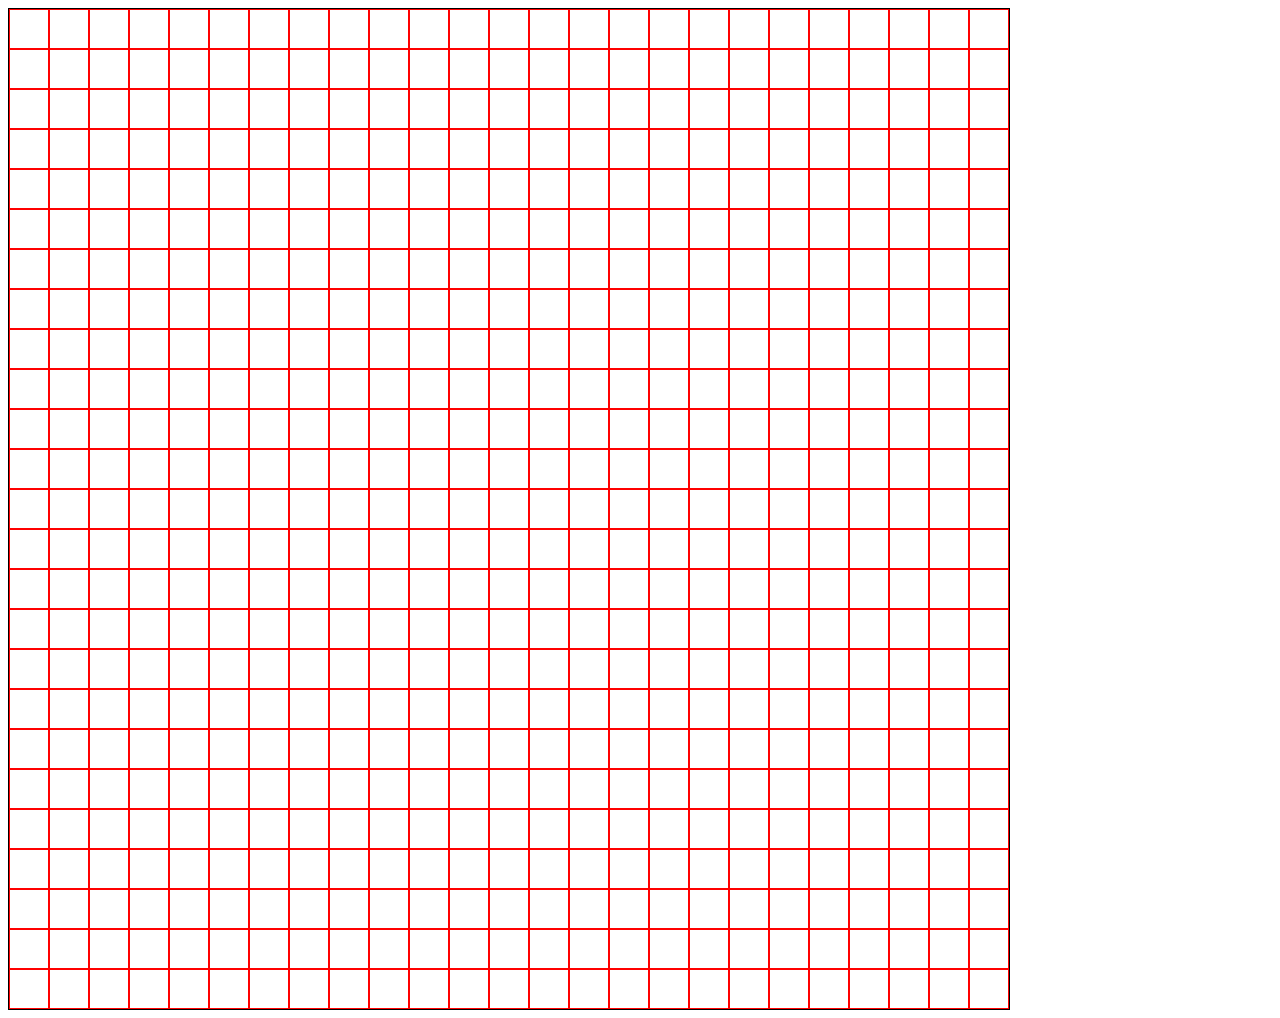
<file: Template (DUPLICATE BEFORE EDITING)/index.html>
<!DOCTYPE html>
<html lang="en">
  <head>
    <meta charset="UTF-8" />
    <meta name="viewport" content="width=device-width, initial-scale=1.0" />
    <title>Practicing Flexbox</title>
    <link rel="stylesheet" href="index.css" />
    <script src="index.js" defer></script>
  </head>
  <body>
    <div id="container"></div>
  </body>
</html>
</file>
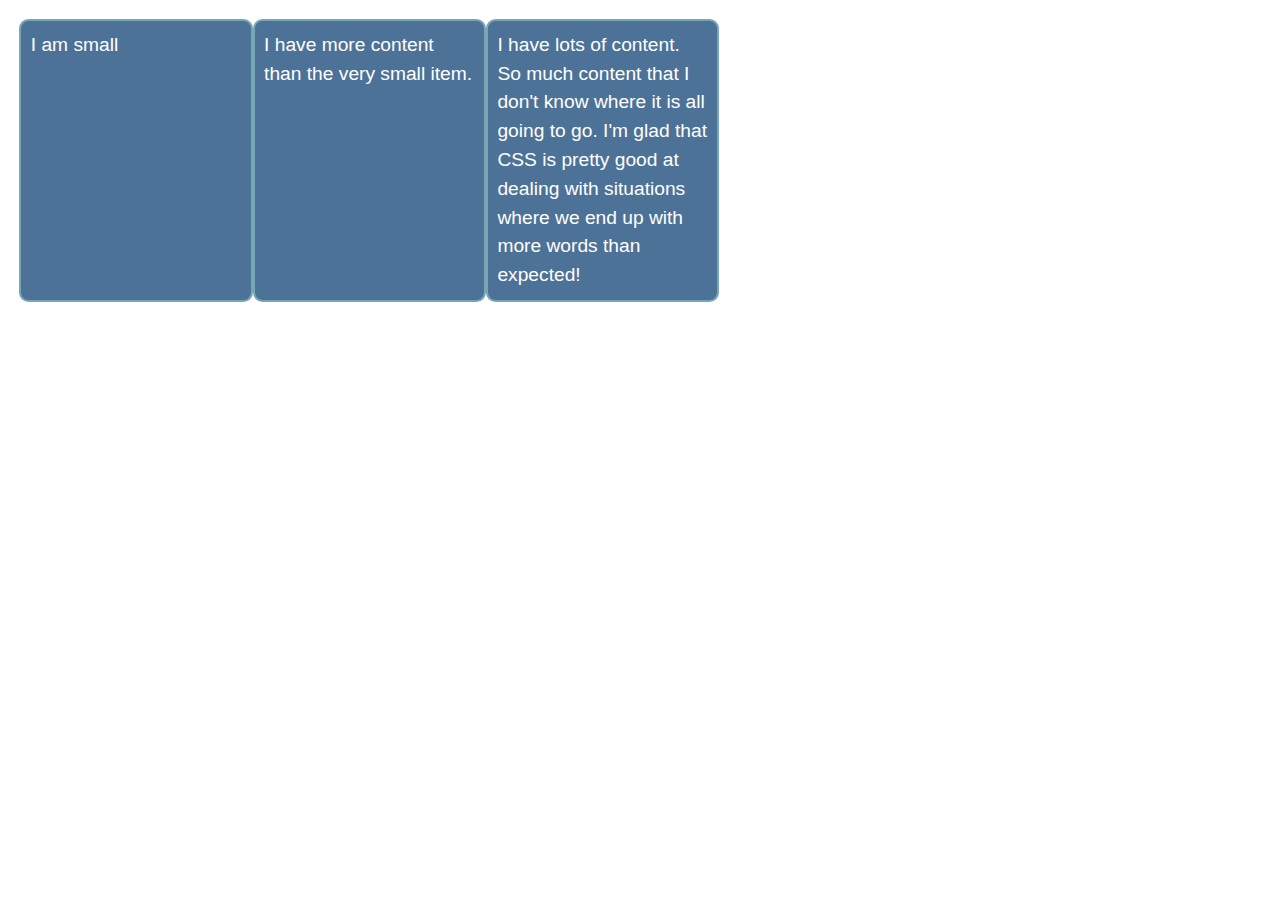
<file: 1. MDN WEB DOCS - FLEXBOX/Test Your Skills Task/task2.html>
<!DOCTYPE html>
<html lang="en-us">
  <head>
    <meta charset="utf-8" />
    <meta name="viewport" content="width=device-width" />
    <title>Flexbox: Task 2</title>

    <style>
      body {
        background-color: #fff;
        color: #333;
        font: 1.2em / 1.5 Helvetica Neue, Helvetica, Arial, sans-serif;
        padding: 1em;
        margin: 0;
      }

      ul {
        max-width: 700px;
        list-style: none;
        padding: 0;
        margin: 0;
      }

      li {
        background-color: #4d7298;
        border: 2px solid #77a6b6;
        border-radius: 0.5em;
        color: #fff;
        padding: 0.5em;
      }

      /* START OF MY CODE */
      ul {
        display: flex;
        justify-content: center;
      }
      li {
        flex: 1;
      }
      /* END OF MY CODE */
    </style>
  </head>

  <body>
    <ul>
      <li>I am small</li>
      <li>I have more content than the very small item.</li>
      <li>
        I have lots of content. So much content that I don't know where it is
        all going to go. I'm glad that CSS is pretty good at dealing with
        situations where we end up with more words than expected!
      </li>
    </ul>
  </body>
</html>
</file>
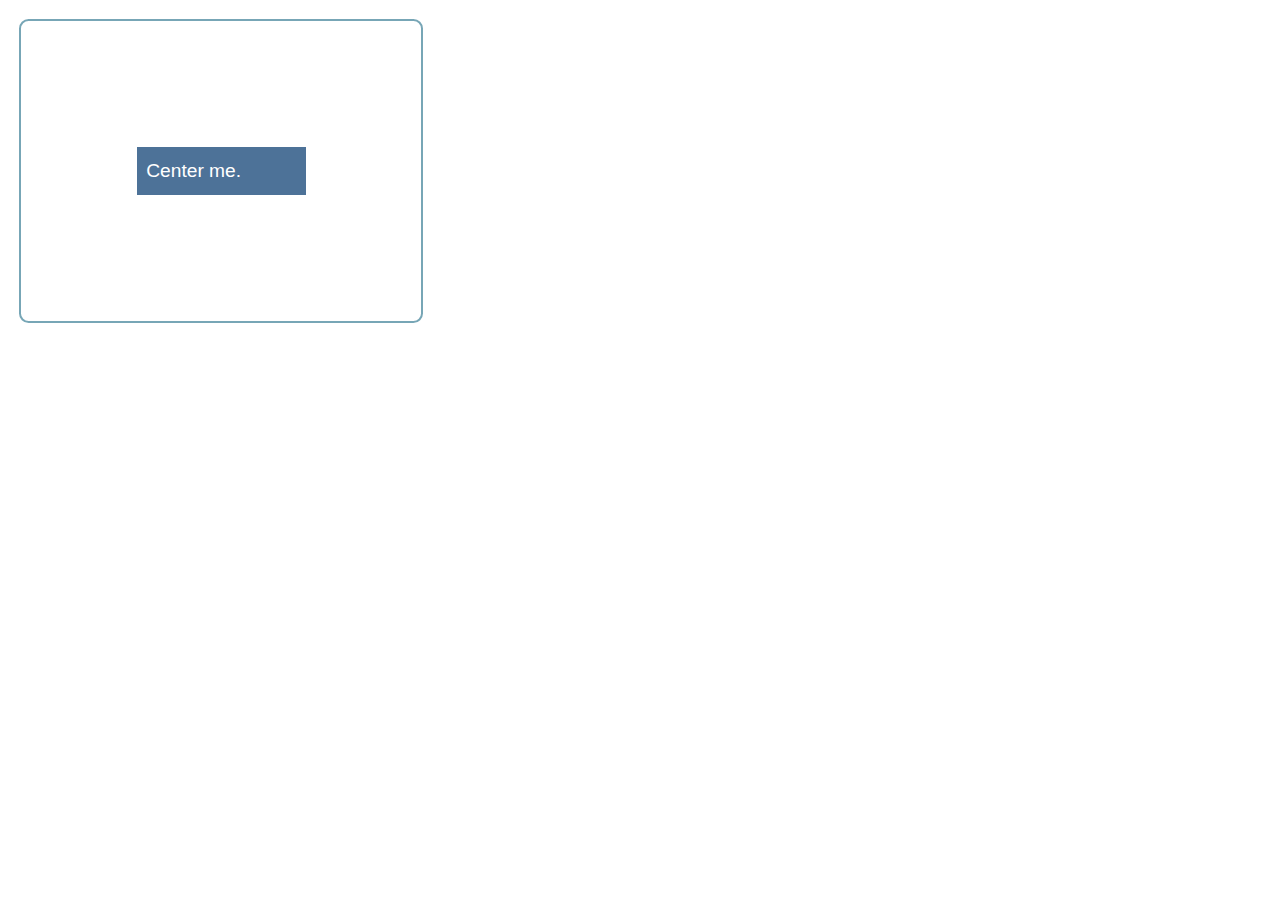
<file: 1. MDN WEB DOCS - FLEXBOX/Test Your Skills Task/task3.html>
<!DOCTYPE html>
<html lang="en-us">
  <head>
    <meta charset="utf-8" />
    <meta name="viewport" content="width=device-width" />
    <title>Flexbox: Task 3</title>

    <style>
      body {
        background-color: #fff;
        color: #333;
        font: 1.2em / 1.5 Helvetica Neue, Helvetica, Arial, sans-serif;
        padding: 1em;
        margin: 0;
      }

      .parent {
        border: 2px solid #77a6b6;
        border-radius: 0.5em;
        width: 400px;
        height: 300px;
      }

      .child {
        background-color: #4d7298;
        color: #fff;
        padding: 0.5em;
        width: 150px;
      }
      /* START OF MY CODE */
      .parent {
        display: flex;
        align-items: center;
        justify-content: center;
      }
      /* END OF MY CODE */
    </style>
  </head>

  <body>
    <div class="parent">
      <div class="child">Center me.</div>
    </div>
  </body>
</html>
</file>
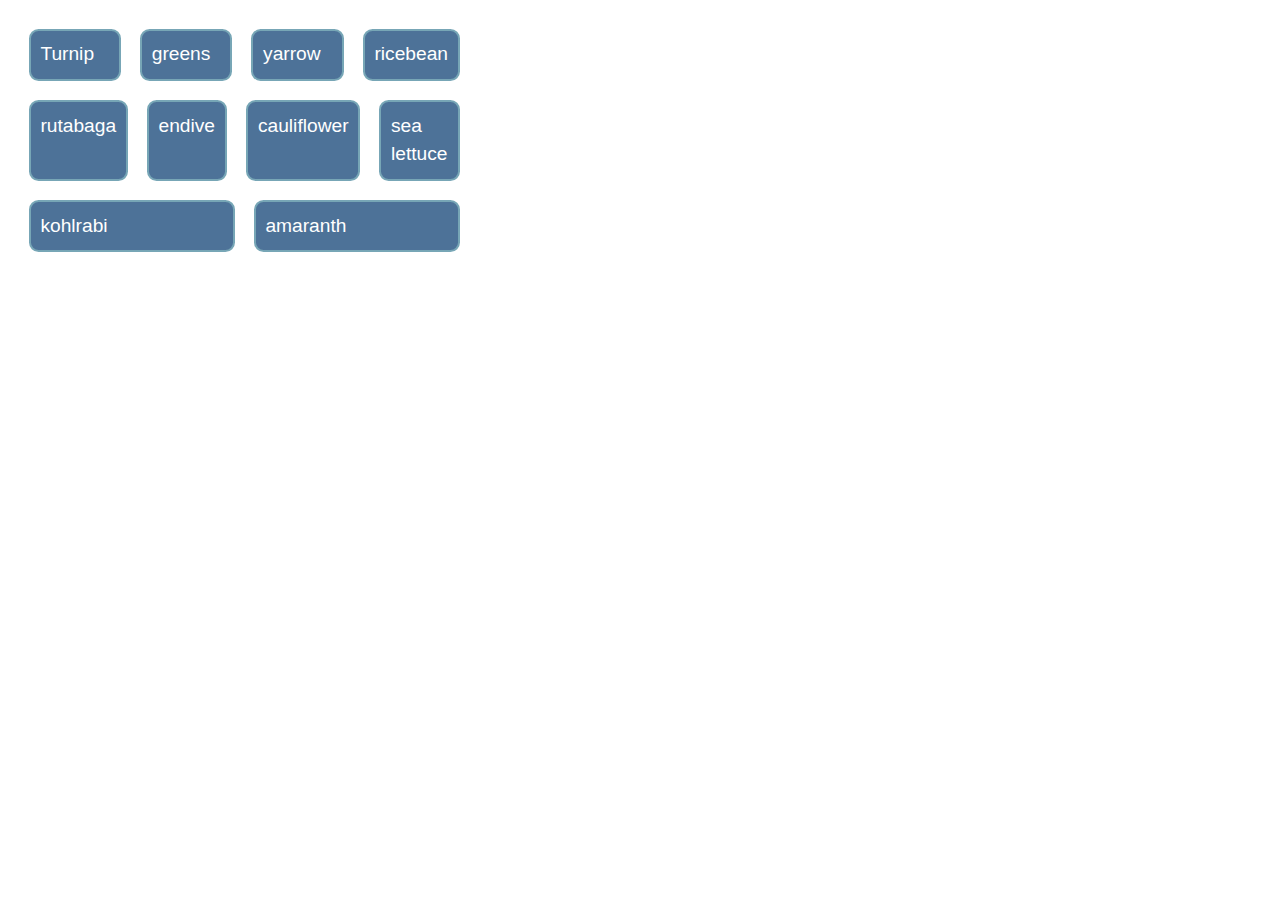
<file: 1. MDN WEB DOCS - FLEXBOX/Test Your Skills Task/task4.html>
<!DOCTYPE html>
<html lang="en-us">
  <head>
    <meta charset="utf-8" />
    <meta name="viewport" content="width=device-width" />
    <title>Flexbox: Task 4</title>

    <style>
      body {
        background-color: #fff;
        color: #333;
        font: 1.2em / 1.5 Helvetica Neue, Helvetica, Arial, sans-serif;
        padding: 1em;
        margin: 0;
      }

      ul {
        width: 450px;
        list-style: none;
        padding: 0;
        margin: 0;
      }

      li {
        background-color: #4d7298;
        border: 2px solid #77a6b6;
        border-radius: 0.5em;
        color: #fff;
        padding: 0.5em;
        margin: 0.5em;
      }
      /* START OF MY CODE */
      ul {
        display: flex;
        flex-flow: row wrap;
      }
      li {
        flex: 1;
      }
      /* END OF MY CODE */
    </style>
  </head>

  <body>
    <ul>
      <li>Turnip</li>
      <li>greens</li>
      <li>yarrow</li>
      <li>ricebean</li>
      <li>rutabaga</li>
      <li>endive</li>
      <li>cauliflower</li>
      <li>sea lettuce</li>
      <li>kohlrabi</li>
      <li>amaranth</li>
    </ul>
  </body>
</html>
</file>
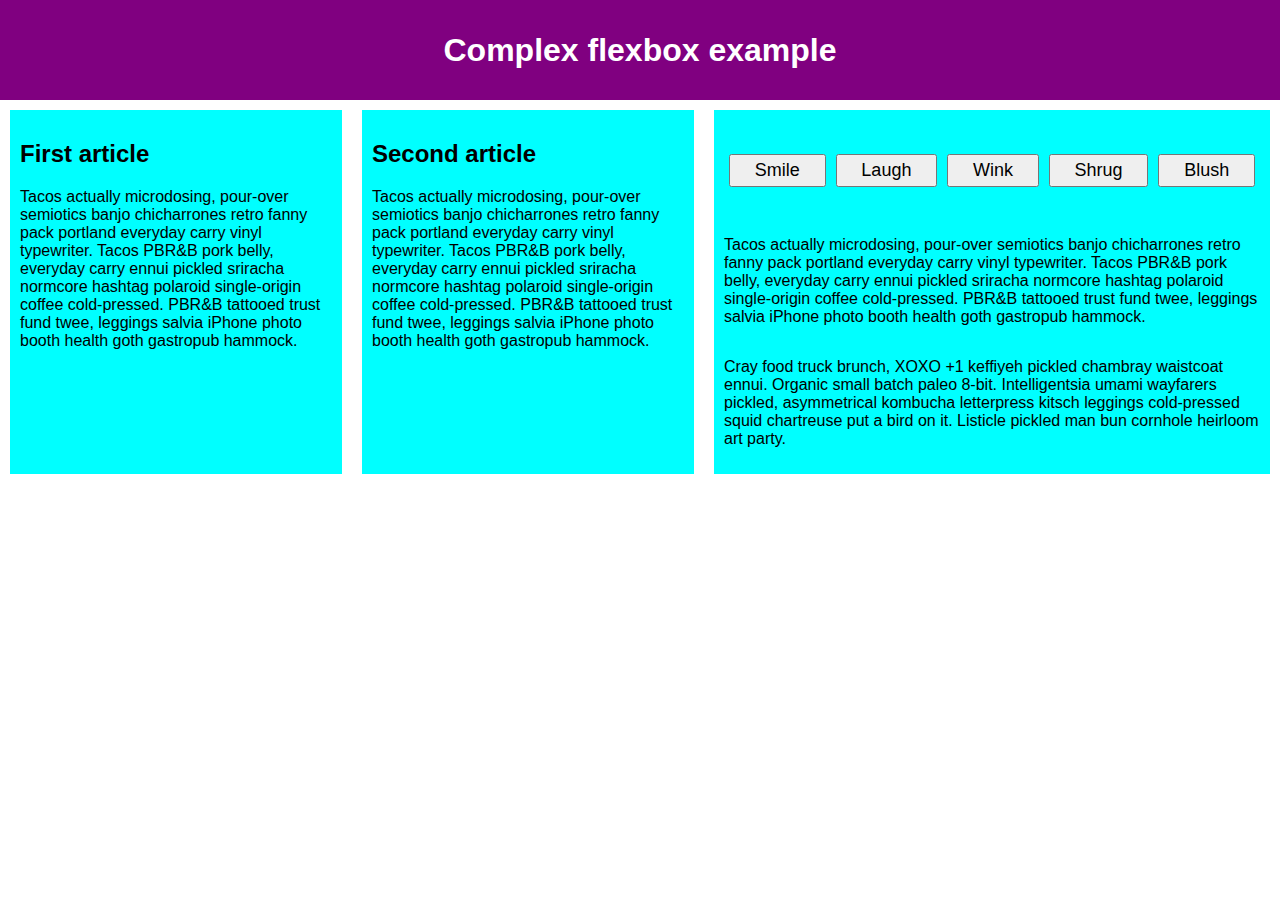
<file: 1. MDN WEB DOCS - FLEXBOX/Tutorial Tasks/complex-flexbox.html>
<!DOCTYPE html>
<html lang="en-US">
  <head>
    <meta charset="utf-8">
    <meta name="viewport" content="width=device-width">
    <title>Complex flexbox example</title>
    <style>
      html {
        font-family: sans-serif;
      }

      body {
        margin: 0;
      }

      header {
        background: purple;
        height: 100px;
      }

      h1 {
        text-align: center;
        color: white;
        line-height: 100px;
        margin: 0;
      }

      article {
        padding: 10px;
        margin: 10px;
        background: aqua;
      }

      /* Add your flexbox CSS below here */

      section {
        display: flex;
      }

      article {
        flex: 1 200px;
      }

      article:nth-of-type(3) {
        flex: 3 200px;
        display: flex;
        flex-flow: column;
      }

      article:nth-of-type(3) div:first-child {
        flex: 1 100px;
        display: flex;
        flex-flow: row wrap;
        align-items: center;
        justify-content: space-around;
      }

      button {
        flex: 1 auto;
        margin: 5px;
        font-size: 18px;
        line-height: 1.5;
      }
      
    </style>
  </head>
  <body>
    <header>
      <h1>Complex flexbox example</h1>
    </header>

    <section>
      <article>
        <h2>First article</h2>

        <p>Tacos actually microdosing, pour-over semiotics banjo chicharrones retro fanny pack portland everyday carry vinyl typewriter. Tacos PBR&B pork belly, everyday carry ennui pickled sriracha normcore hashtag polaroid single-origin coffee cold-pressed. PBR&B tattooed trust fund twee, leggings salvia iPhone photo booth health goth gastropub hammock.</p>
      </article>

      <article>
        <h2>Second article</h2>

        <p>Tacos actually microdosing, pour-over semiotics banjo chicharrones retro fanny pack portland everyday carry vinyl typewriter. Tacos PBR&B pork belly, everyday carry ennui pickled sriracha normcore hashtag polaroid single-origin coffee cold-pressed. PBR&B tattooed trust fund twee, leggings salvia iPhone photo booth health goth gastropub hammock.</p>
      </article>

      <article>
        <div>
          <button>Smile</button>
          <button>Laugh</button>
          <button>Wink</button>
          <button>Shrug</button>
          <button>Blush</button>
        </div>
        <div>
          <p>Tacos actually microdosing, pour-over semiotics banjo chicharrones retro fanny pack portland everyday carry vinyl typewriter. Tacos PBR&B pork belly, everyday carry ennui pickled sriracha normcore hashtag polaroid single-origin coffee cold-pressed. PBR&B tattooed trust fund twee, leggings salvia iPhone photo booth health goth gastropub hammock.</p>
        </div>
        <div>
          <p>Cray food truck brunch, XOXO +1 keffiyeh pickled chambray waistcoat ennui. Organic small batch paleo 8-bit. Intelligentsia umami wayfarers pickled, asymmetrical kombucha letterpress kitsch leggings cold-pressed squid chartreuse put a bird on it. Listicle pickled man bun cornhole heirloom art party.</p>
        </div>
      </article>
    </section>
  </body>
</html>
</file>
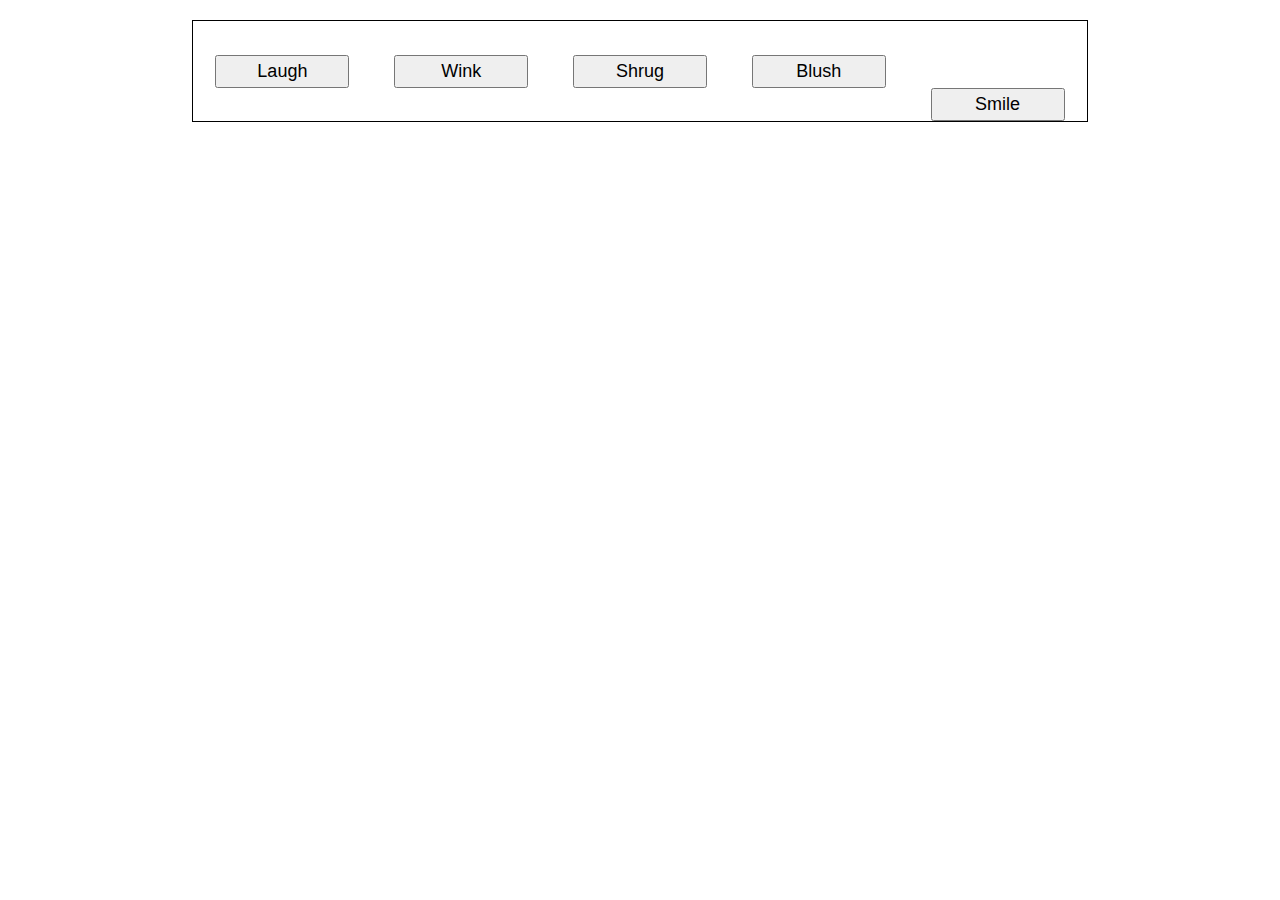
<file: 1. MDN WEB DOCS - FLEXBOX/Tutorial Tasks/flex-align0.html>
<!DOCTYPE html>
<html lang="en-US">
  <head>
    <meta charset="utf-8">
    <meta name="viewport" content="width=device-width">
    <title>Flexbox align 0 — starting code</title>
    <style>
      html {
        font-family: sans-serif;
      }

      body {
        width: 70%;
        max-width: 960px;
        margin: 20px auto;
      }

      button {
        font-size: 18px;
        line-height: 1.5;
        width: 15%;
      }

      div {
        height: 100px;
        border: 1px solid black;
      }

      /* Add your flexbox CSS below here */

      div {
        /* First we tell the div that our elements should be displayed using Flex. */
        display: flex;
        /* Now we tell the elements that they should be aligned centerally around the cross axis. */
        align-items: center;
        /* Lastly, we tell the elements that they should be spaced around the main axis evenly. */
        justify-content: space-around;
      }
      
      button:first-child {
        /* By selecting one of the elements and using 'align-self,
        we can override the position on where it aligns along the cross-axis*/
        align-self: flex-end;
        /* We can use the 'order' attribute in order to manipulate the order of
        the elements without needing to change their layout in the HTML. Default is 0,
        since this is 1, it goes 0 0 0 1 meaning the first child 'smile' is at the end.*/
        order: 1;
      }

    </style>
  </head>
  <body>
    <div>
      <button>Smile</button>
      <button>Laugh</button>
      <button>Wink</button>
      <button>Shrug</button>
      <button>Blush</button>
    </div>
  </body>
</html>
</file>
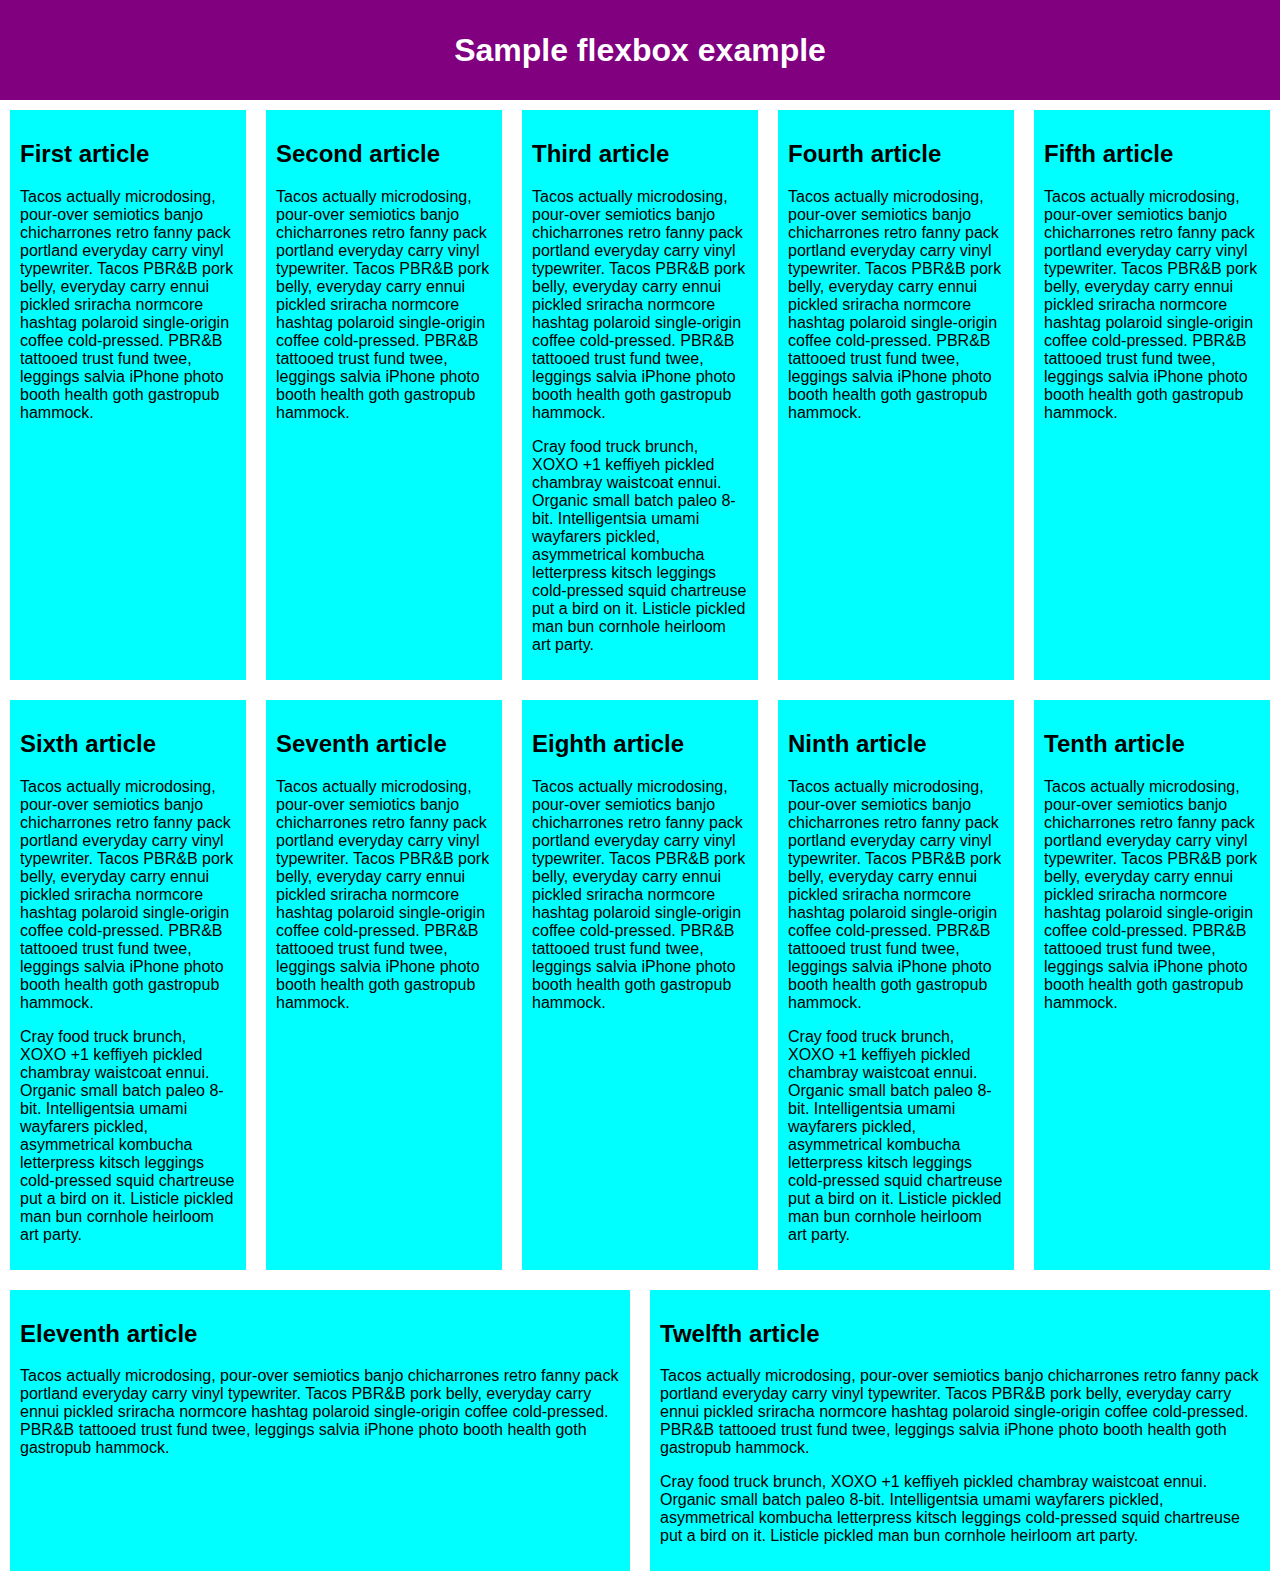
<file: 1. MDN WEB DOCS - FLEXBOX/Tutorial Tasks/flexbox-wrap0.html>
<!DOCTYPE html>
<html lang="en-US">
  <head>
    <meta charset="utf-8">
    <meta name="viewport" content="width=device-width">
    <title>Flexbox wrap 0 — children overflowing</title>
    <style>
      html {
        font-family: sans-serif;
      }

      body {
        margin: 0;
      }

      header {
        background: purple;
        height: 100px;
      }

      h1 {
        text-align: center;
        color: white;
        line-height: 100px;
        margin: 0;
      }

      article {
        padding: 10px;
        margin: 10px;
        background: aqua;
      }

      /* Add your flexbox CSS below here */

      section {
        display: flex;
        /* 
        Flex-flow operates like a shorthand for:
        flex-direction: row;
        flex-wrap: wrap;
        */
        flex-flow: row wrap;
      }

      article {
        /* Means each 'article' component must be at least 200px */
        flex: 200px;
      }


    </style>
  </head>
  <body>
    <header>
      <h1>Sample flexbox example</h1>
    </header>

    <section>
      <article>
        <h2>First article</h2>

        <p>Tacos actually microdosing, pour-over semiotics banjo chicharrones retro fanny pack portland everyday carry vinyl typewriter. Tacos PBR&B pork belly, everyday carry ennui pickled sriracha normcore hashtag polaroid single-origin coffee cold-pressed. PBR&B tattooed trust fund twee, leggings salvia iPhone photo booth health goth gastropub hammock.</p>
      </article>

      <article>
        <h2>Second article</h2>

        <p>Tacos actually microdosing, pour-over semiotics banjo chicharrones retro fanny pack portland everyday carry vinyl typewriter. Tacos PBR&B pork belly, everyday carry ennui pickled sriracha normcore hashtag polaroid single-origin coffee cold-pressed. PBR&B tattooed trust fund twee, leggings salvia iPhone photo booth health goth gastropub hammock.</p>
      </article>

      <article>
        <h2>Third article</h2>

        <p>Tacos actually microdosing, pour-over semiotics banjo chicharrones retro fanny pack portland everyday carry vinyl typewriter. Tacos PBR&B pork belly, everyday carry ennui pickled sriracha normcore hashtag polaroid single-origin coffee cold-pressed. PBR&B tattooed trust fund twee, leggings salvia iPhone photo booth health goth gastropub hammock.</p>

        <p>Cray food truck brunch, XOXO +1 keffiyeh pickled chambray waistcoat ennui. Organic small batch paleo 8-bit. Intelligentsia umami wayfarers pickled, asymmetrical kombucha letterpress kitsch leggings cold-pressed squid chartreuse put a bird on it. Listicle pickled man bun cornhole heirloom art party.</p>
      </article>

      <article>
        <h2>Fourth article</h2>

        <p>Tacos actually microdosing, pour-over semiotics banjo chicharrones retro fanny pack portland everyday carry vinyl typewriter. Tacos PBR&B pork belly, everyday carry ennui pickled sriracha normcore hashtag polaroid single-origin coffee cold-pressed. PBR&B tattooed trust fund twee, leggings salvia iPhone photo booth health goth gastropub hammock.</p>
      </article>

      <article>
        <h2>Fifth article</h2>

        <p>Tacos actually microdosing, pour-over semiotics banjo chicharrones retro fanny pack portland everyday carry vinyl typewriter. Tacos PBR&B pork belly, everyday carry ennui pickled sriracha normcore hashtag polaroid single-origin coffee cold-pressed. PBR&B tattooed trust fund twee, leggings salvia iPhone photo booth health goth gastropub hammock.</p>
      </article>

      <article>
        <h2>Sixth article</h2>

        <p>Tacos actually microdosing, pour-over semiotics banjo chicharrones retro fanny pack portland everyday carry vinyl typewriter. Tacos PBR&B pork belly, everyday carry ennui pickled sriracha normcore hashtag polaroid single-origin coffee cold-pressed. PBR&B tattooed trust fund twee, leggings salvia iPhone photo booth health goth gastropub hammock.</p>

        <p>Cray food truck brunch, XOXO +1 keffiyeh pickled chambray waistcoat ennui. Organic small batch paleo 8-bit. Intelligentsia umami wayfarers pickled, asymmetrical kombucha letterpress kitsch leggings cold-pressed squid chartreuse put a bird on it. Listicle pickled man bun cornhole heirloom art party.</p>
      </article>

      <article>
        <h2>Seventh article</h2>

        <p>Tacos actually microdosing, pour-over semiotics banjo chicharrones retro fanny pack portland everyday carry vinyl typewriter. Tacos PBR&B pork belly, everyday carry ennui pickled sriracha normcore hashtag polaroid single-origin coffee cold-pressed. PBR&B tattooed trust fund twee, leggings salvia iPhone photo booth health goth gastropub hammock.</p>
      </article>

      <article>
        <h2>Eighth article</h2>

        <p>Tacos actually microdosing, pour-over semiotics banjo chicharrones retro fanny pack portland everyday carry vinyl typewriter. Tacos PBR&B pork belly, everyday carry ennui pickled sriracha normcore hashtag polaroid single-origin coffee cold-pressed. PBR&B tattooed trust fund twee, leggings salvia iPhone photo booth health goth gastropub hammock.</p>
      </article>

      <article>
        <h2>Ninth article</h2>

        <p>Tacos actually microdosing, pour-over semiotics banjo chicharrones retro fanny pack portland everyday carry vinyl typewriter. Tacos PBR&B pork belly, everyday carry ennui pickled sriracha normcore hashtag polaroid single-origin coffee cold-pressed. PBR&B tattooed trust fund twee, leggings salvia iPhone photo booth health goth gastropub hammock.</p>

        <p>Cray food truck brunch, XOXO +1 keffiyeh pickled chambray waistcoat ennui. Organic small batch paleo 8-bit. Intelligentsia umami wayfarers pickled, asymmetrical kombucha letterpress kitsch leggings cold-pressed squid chartreuse put a bird on it. Listicle pickled man bun cornhole heirloom art party.</p>
      </article>

      <article>
        <h2>Tenth article</h2>

        <p>Tacos actually microdosing, pour-over semiotics banjo chicharrones retro fanny pack portland everyday carry vinyl typewriter. Tacos PBR&B pork belly, everyday carry ennui pickled sriracha normcore hashtag polaroid single-origin coffee cold-pressed. PBR&B tattooed trust fund twee, leggings salvia iPhone photo booth health goth gastropub hammock.</p>
      </article>

      <article>
        <h2>Eleventh article</h2>

        <p>Tacos actually microdosing, pour-over semiotics banjo chicharrones retro fanny pack portland everyday carry vinyl typewriter. Tacos PBR&B pork belly, everyday carry ennui pickled sriracha normcore hashtag polaroid single-origin coffee cold-pressed. PBR&B tattooed trust fund twee, leggings salvia iPhone photo booth health goth gastropub hammock.</p>
      </article>

      <article>
        <h2>Twelfth article</h2>

        <p>Tacos actually microdosing, pour-over semiotics banjo chicharrones retro fanny pack portland everyday carry vinyl typewriter. Tacos PBR&B pork belly, everyday carry ennui pickled sriracha normcore hashtag polaroid single-origin coffee cold-pressed. PBR&B tattooed trust fund twee, leggings salvia iPhone photo booth health goth gastropub hammock.</p>

        <p>Cray food truck brunch, XOXO +1 keffiyeh pickled chambray waistcoat ennui. Organic small batch paleo 8-bit. Intelligentsia umami wayfarers pickled, asymmetrical kombucha letterpress kitsch leggings cold-pressed squid chartreuse put a bird on it. Listicle pickled man bun cornhole heirloom art party.</p>
      </article>
    </section>
  </body>
</html>
</file>
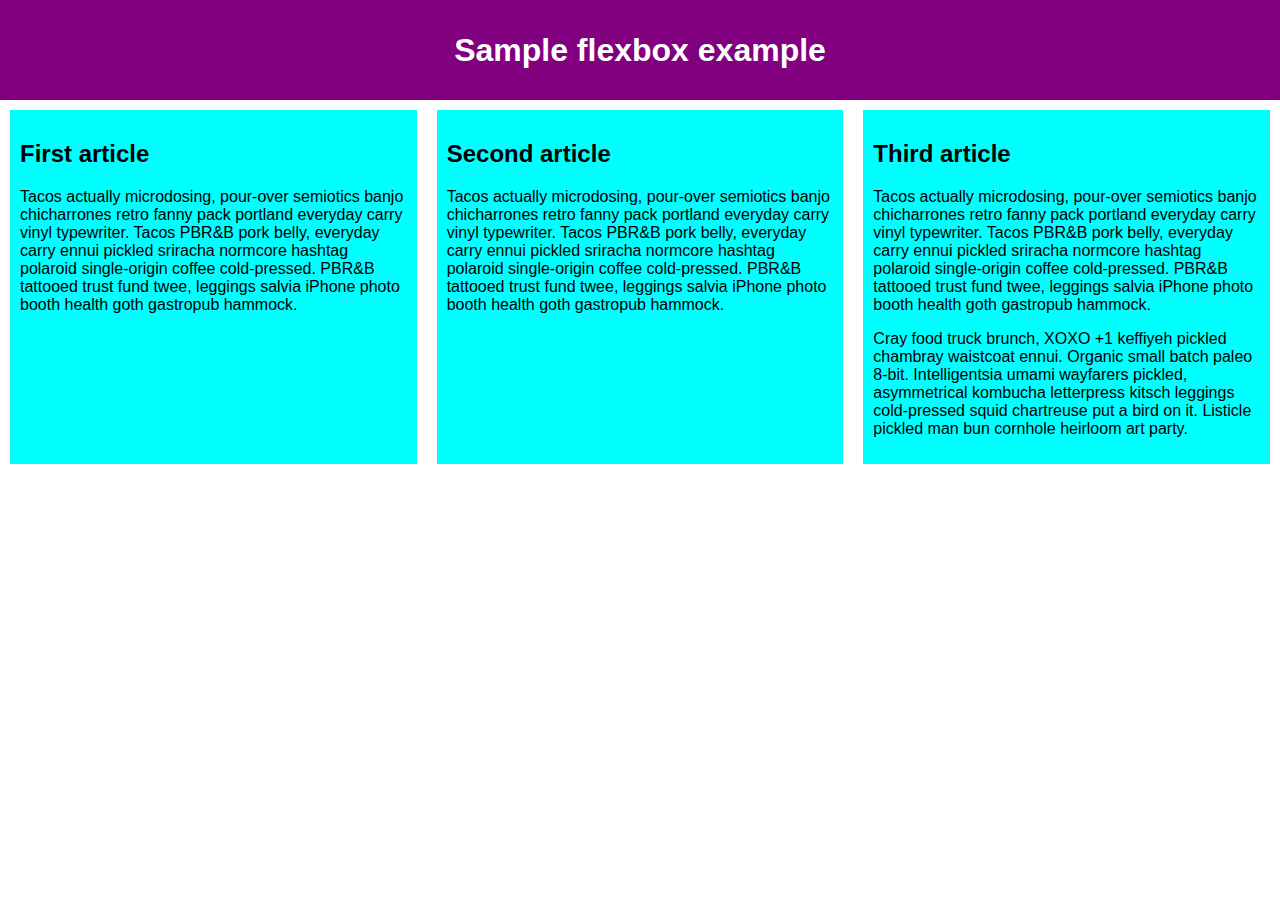
<file: 1. MDN WEB DOCS - FLEXBOX/Tutorial Tasks/flexbox0.html>
<!DOCTYPE html>
<html lang="en-US">
  <head>
    <meta charset="utf-8">
    <meta name="viewport" content="width=device-width">
    <title>Flexbox 0 — starting code</title>
    <style>
      html {
        font-family: sans-serif;
      }

      body {
        margin: 0;
      }

      header {
        background: purple;
        height: 100px;
      }

      h1 {
        text-align: center;
        color: white;
        line-height: 100px;
        margin: 0;
      }

      article {
        padding: 10px;
        margin: 10px;
        background: aqua;
      }

      /* Add your flexbox CSS below here */
      section {
        /* This display attribute causes the elements 'section' to become flex containers and all their children to become flex items. */
        display: flex;
      }±

      
    </style>
  </head>
  <body>
    <header>
      <h1>Sample flexbox example</h1>
    </header>

    <section>
      <article>
        <h2>First article</h2>

        <p>Tacos actually microdosing, pour-over semiotics banjo chicharrones retro fanny pack portland everyday carry vinyl typewriter. Tacos PBR&B pork belly, everyday carry ennui pickled sriracha normcore hashtag polaroid single-origin coffee cold-pressed. PBR&B tattooed trust fund twee, leggings salvia iPhone photo booth health goth gastropub hammock.</p>
      </article>

      <article>
        <h2>Second article</h2>

        <p>Tacos actually microdosing, pour-over semiotics banjo chicharrones retro fanny pack portland everyday carry vinyl typewriter. Tacos PBR&B pork belly, everyday carry ennui pickled sriracha normcore hashtag polaroid single-origin coffee cold-pressed. PBR&B tattooed trust fund twee, leggings salvia iPhone photo booth health goth gastropub hammock.</p>
      </article>

      <article>
        <h2>Third article</h2>

        <p>Tacos actually microdosing, pour-over semiotics banjo chicharrones retro fanny pack portland everyday carry vinyl typewriter. Tacos PBR&B pork belly, everyday carry ennui pickled sriracha normcore hashtag polaroid single-origin coffee cold-pressed. PBR&B tattooed trust fund twee, leggings salvia iPhone photo booth health goth gastropub hammock.</p>

        <p>Cray food truck brunch, XOXO +1 keffiyeh pickled chambray waistcoat ennui. Organic small batch paleo 8-bit. Intelligentsia umami wayfarers pickled, asymmetrical kombucha letterpress kitsch leggings cold-pressed squid chartreuse put a bird on it. Listicle pickled man bun cornhole heirloom art party.</p>
      </article>
    </section>
  </body>
</html>
</file>
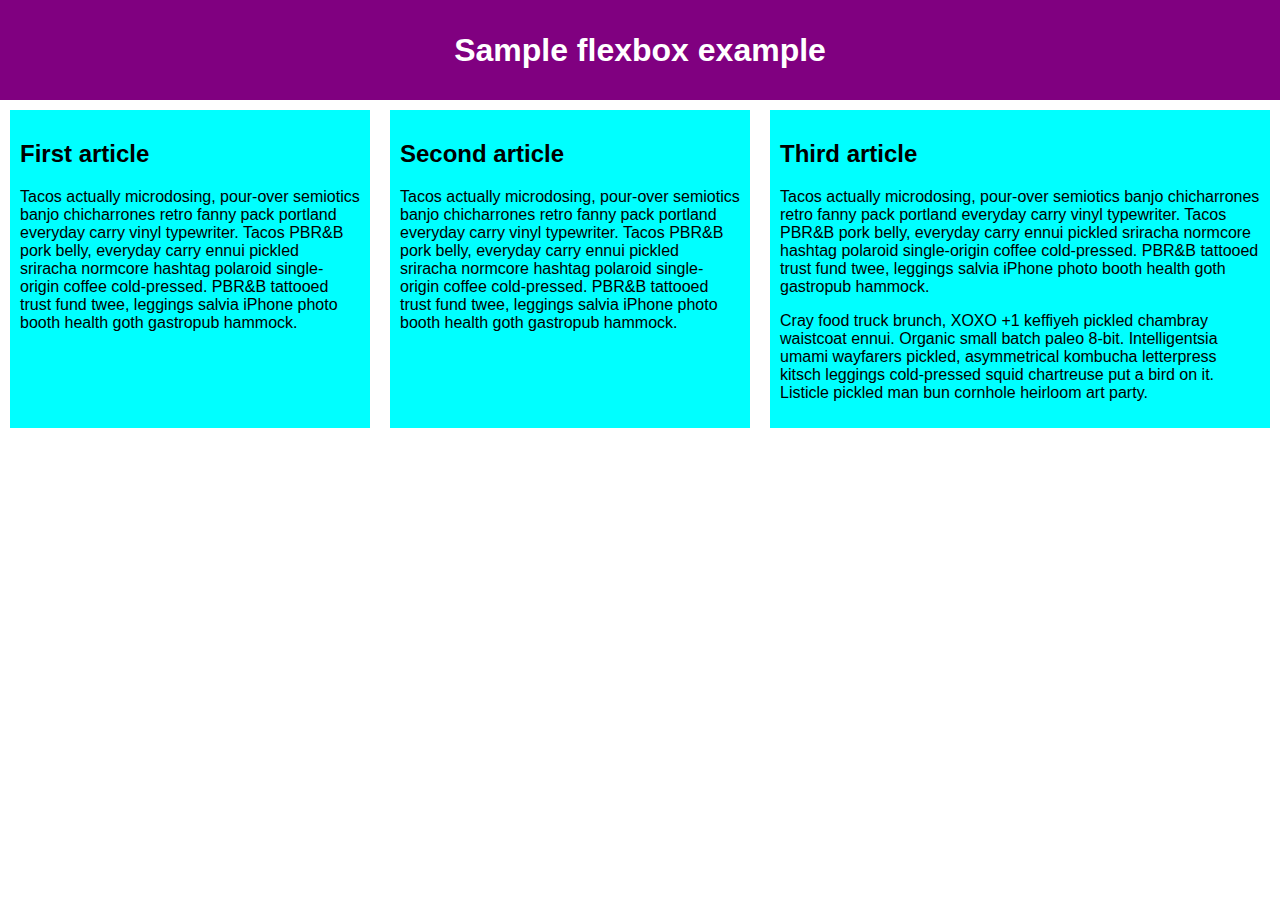
<file: 1. MDN WEB DOCS - FLEXBOX/Tutorial Tasks/flexbox1.html>
<!DOCTYPE html>
<html lang="en-US">
  <head>
    <meta charset="utf-8">
    <meta name="viewport" content="width=device-width">
    <title>Flexbox 1</title>
    <style>
      html {
        font-family: sans-serif;
      }

      body {
        margin: 0;
      }

      header {
        background: purple;
        height: 100px;
      }

      h1 {
        text-align: center;
        color: white;
        line-height: 100px;
        margin: 0;
      }

      article {
        padding: 10px;
        margin: 10px;
        background: aqua;
      }

      /* Add your flexbox CSS below here */
      section {
        /* This display attribute causes the elements 'section' to become flex containers and all their children to become flex items. */
        display: flex;
      }

      article {
        /* This flex attribute states that all 'article' elements
        should flex with exactly the same amount and have a minimum size of
        200px */
        flex: 1 200px;
      }
      article:nth-of-type(3) {
        /* This one however, states that the third element article should flex to
        double the size of the others and also have a minimum size of 200px.*/
        flex: 2 200px;
      }
      
    </style>
  </head>
  <body>
    <header>
      <h1>Sample flexbox example</h1>
    </header>

    <section>
      <article>
        <h2>First article</h2>

        <p>Tacos actually microdosing, pour-over semiotics banjo chicharrones retro fanny pack portland everyday carry vinyl typewriter. Tacos PBR&B pork belly, everyday carry ennui pickled sriracha normcore hashtag polaroid single-origin coffee cold-pressed. PBR&B tattooed trust fund twee, leggings salvia iPhone photo booth health goth gastropub hammock.</p>
      </article>

      <article>
        <h2>Second article</h2>

        <p>Tacos actually microdosing, pour-over semiotics banjo chicharrones retro fanny pack portland everyday carry vinyl typewriter. Tacos PBR&B pork belly, everyday carry ennui pickled sriracha normcore hashtag polaroid single-origin coffee cold-pressed. PBR&B tattooed trust fund twee, leggings salvia iPhone photo booth health goth gastropub hammock.</p>
      </article>

      <article>
        <h2>Third article</h2>

        <p>Tacos actually microdosing, pour-over semiotics banjo chicharrones retro fanny pack portland everyday carry vinyl typewriter. Tacos PBR&B pork belly, everyday carry ennui pickled sriracha normcore hashtag polaroid single-origin coffee cold-pressed. PBR&B tattooed trust fund twee, leggings salvia iPhone photo booth health goth gastropub hammock.</p>

        <p>Cray food truck brunch, XOXO +1 keffiyeh pickled chambray waistcoat ennui. Organic small batch paleo 8-bit. Intelligentsia umami wayfarers pickled, asymmetrical kombucha letterpress kitsch leggings cold-pressed squid chartreuse put a bird on it. Listicle pickled man bun cornhole heirloom art party.</p>
      </article>
    </section>
  </body>
</html>
</file>
<file: Template (DUPLICATE BEFORE EDITING)/index.css>
#container {
    border: 1px solid black;
    width: 1000px;
    height: 1000px;
    display: flex;
}

.row {
    display: flex;
    flex-direction: column;
}

.col {
    border: 1px solid red;
} 

.row, .col {
    flex-grow: 1;
}
</file>
